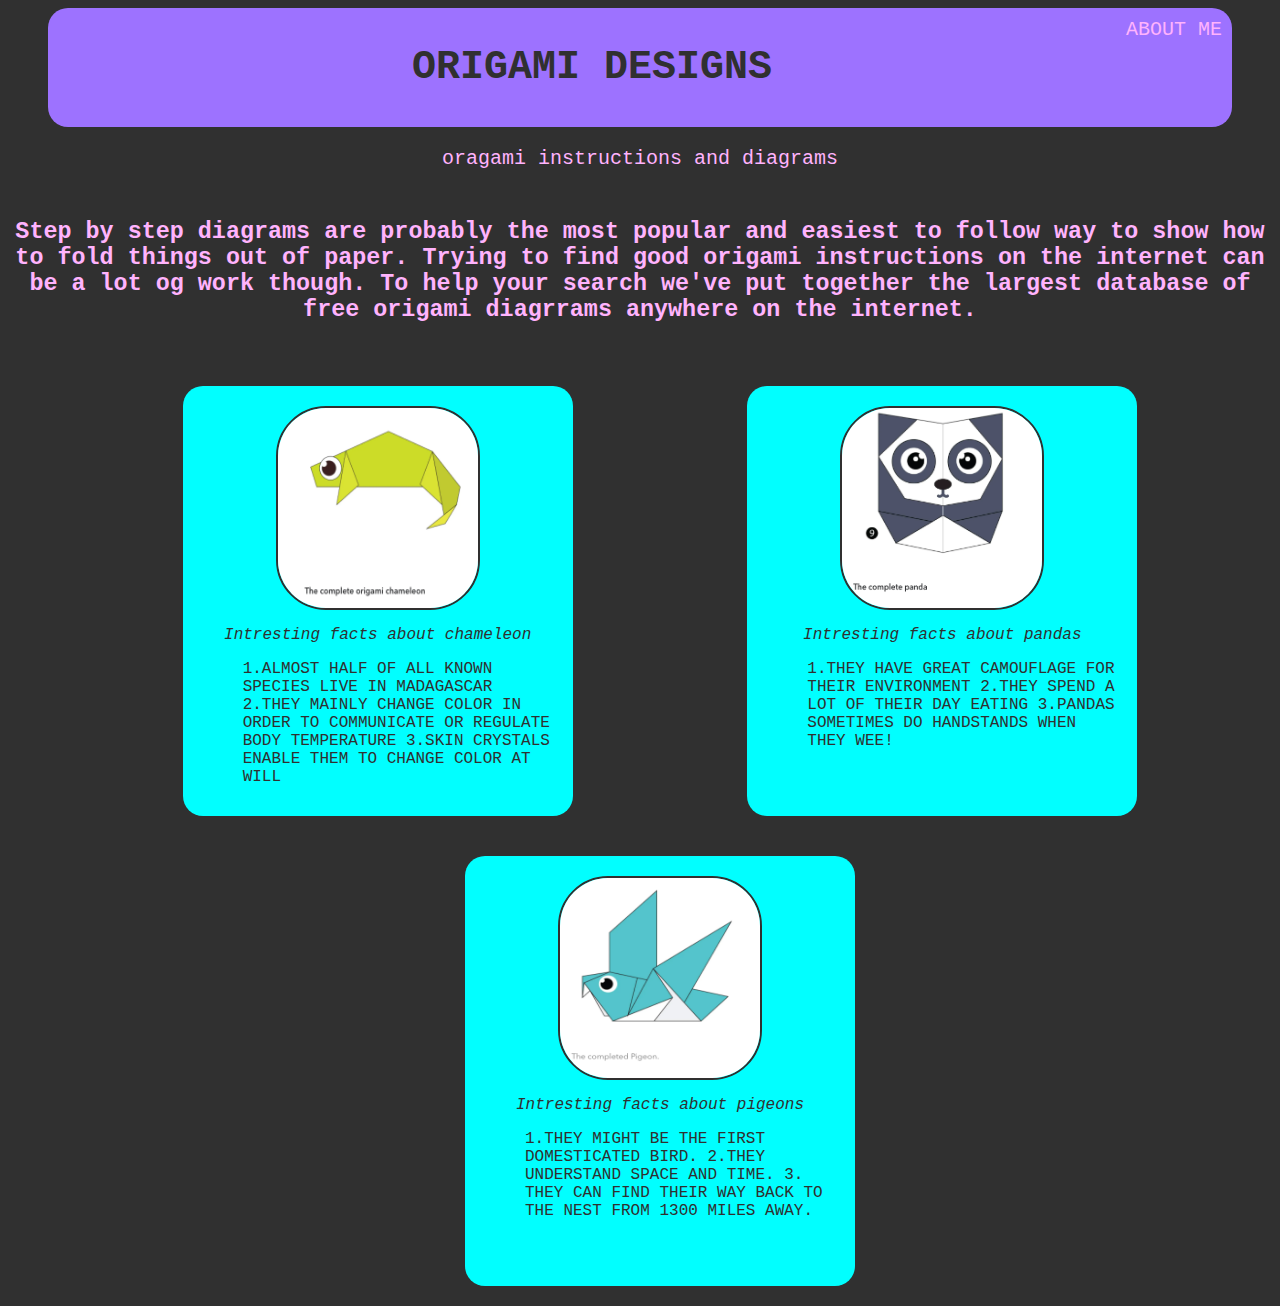
<file: index.html>
<!DOCTYPE html>
<html>
    <head>
        <title> ORIGAMI DESIGNS </title>
        <link rel="stylesheet" type="text/css" href="style.css"/>
        <style> </style>
    </head>
    <body>
        <div class= "header">
            <div class= "menu"> 
                <div><a href ="#"> </a> </div>
                <div><h1> ORIGAMI DESIGNS </h1></div>
                <div><a href= "about.html">ABOUT ME</a></div>
            </div>
        </div>
        
        <div class="bodyimg">
            <center>
            <p>
                oragami instructions and diagrams
            </p>
        
            <h3><br>
                Step by step diagrams are probably the most popular and easiest to follow way to show how to fold things out of paper.
                Trying to find good origami instructions on the internet can be a lot og work though. To help your search we've put
                together the largest database of free origami diagrrams anywhere on the internet. 
            </h3>
        </center>
        </div>

    <div class ="grid">
        <div class="origami">
        <center>
        <a href="http://origami.me/chameleon/"><img src="Chamelion.png" width="200px" height="200px" ></a>
        <p><i>Intresting facts about chameleon</i></p>
        </center>
        <p>
            <ol>
                <il> 1.ALMOST HALF OF ALL KNOWN SPECIES LIVE IN MADAGASCAR </il>
                <il>2.THEY MAINLY CHANGE COLOR IN ORDER TO COMMUNICATE OR REGULATE BODY TEMPERATURE</il>
                <il>3.SKIN CRYSTALS ENABLE THEM TO CHANGE COLOR AT WILL</il>
            </ol>
        </p>
        </div>
   
        <div class= "origami">
            <center>
                <a href="http://origami.me/panda/"><img src="Panda.png" width="200px" height="200px" ></a>
                <p><i>Intresting facts about pandas</i></p>
            </center>
                <p>
                <ol>
                    <il>1.THEY HAVE GREAT CAMOUFLAGE FOR THEIR ENVIRONMENT </il>
                    <il>2.THEY SPEND A LOT OF THEIR DAY EATING</il>
                    <il>3.PANDAS SOMETIMES DO HANDSTANDS WHEN THEY WEE!</il>
                </ol>
                </p>
        </div> 

        <div class= "origami">
            <center>
                <a href="http://origami.me/pigeon/"><img src="pigeon.png" width="200px" height="200px" ></a>
                <p><i>Intresting facts about pigeons</i></p>
            </center>
                <p>
                <ol>
                    <il>1.THEY MIGHT BE THE FIRST DOMESTICATED BIRD. </il>
                    <il>2.THEY UNDERSTAND SPACE AND TIME.</il>
                    <il>3. THEY CAN FIND THEIR WAY BACK TO THE NEST FROM 1300 MILES AWAY.</il>
                </ol>
                </p>
        </div> 
       
    </div>
    </body>
</html>
</file>
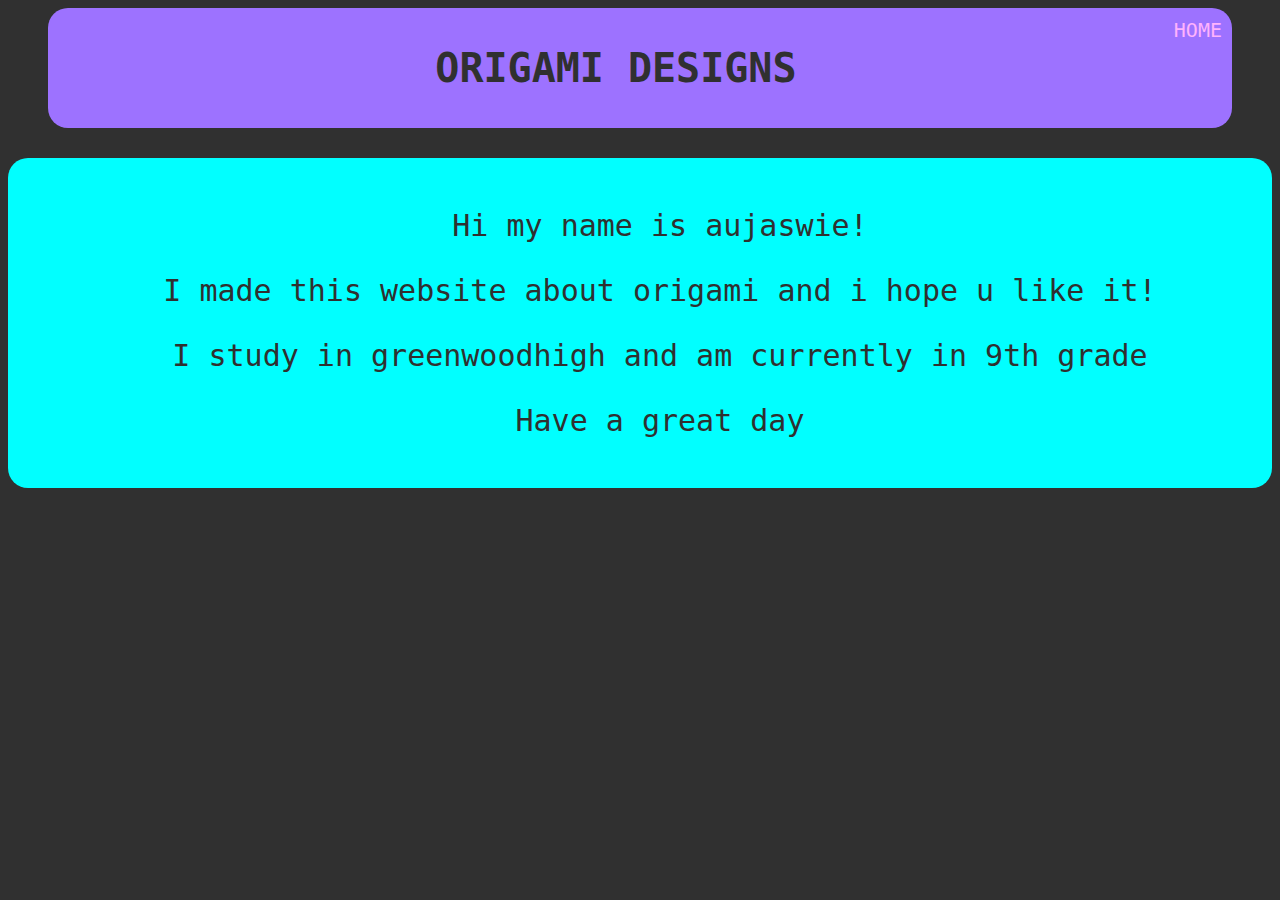
<file: about.html>
<!DOCTYPE html>
<html>
    <head>
        <title> ORIGAMI DESIGNS </title>
        <link rel="stylesheet" type="text/css" href="style.css"/>
        <style> </style>
    </head>
    <body>
        <div class= "header">
            <div class= "menu"> 
                <div><a href ="#"> </a> </div>
                <div><h1> ORIGAMI DESIGNS </h1></div>
                <div><a href= "index.html">HOME</a></div>
            </div>
        </div>

        <div class="about">
            <center>
                <ul>Hi my name is aujaswie!</ul>
                <ul>I made this website about origami and i hope u like it!</ul>
                <ul>I study in greenwoodhigh and am currently in 9th grade</ul>
                <ul>Have a great day</ul>
            </center>
        </div>
    </body>
 </html>
</file>
<file: style.css>
body{
    background-color:#303030;
 
}
.bodyimg{
    color:#ffb3fd;
    font-family:monospace ;
    font-size:20px ;
}

.grid img{
display: flex;
flex-wrap: wrap;
justify-content: space-evenly;
border: 2px solid #303030 ;
border-radius: 50px;

}

.grid {
    display: flex;
    flex-wrap: wrap;
    justify-content: space-evenly;
    }

.origami{
    border-radius:20px ;
    background-color:#01ffff;
    color:#303030;
    padding: 20px;
    margin-top: 40px;
    margin-left: 40px;
    width: 350px;
    height:390px;
    font-size:16px ;
    font-family:monospace ;
    
}

.origami:hover{
    transform: scale(1.1);

}

.menu{
    display:flex;
    justify-content:space-between ;
    background:#9d72ff;
    padding:10px;
    border-radius:20px ;
    margin-left: 40px;
    margin-right: 40px;
    font-size:20px ;
    font-family:monospace;
    font-weight: 400;
    color:#303030;
}

.about{
    border-radius:20px ;
    background-color:#01ffff;
    color:#303030;
    padding: 20px;
    margin-top: 30px;
    font-size:30px ;
    font-family:monospace ;
    
}

a:link{
    color: #ffb3fd;
    text-decoration: none;
}
a:visited{
    color: #f9c4f7;
    text-decoration: none;
}
</file>
